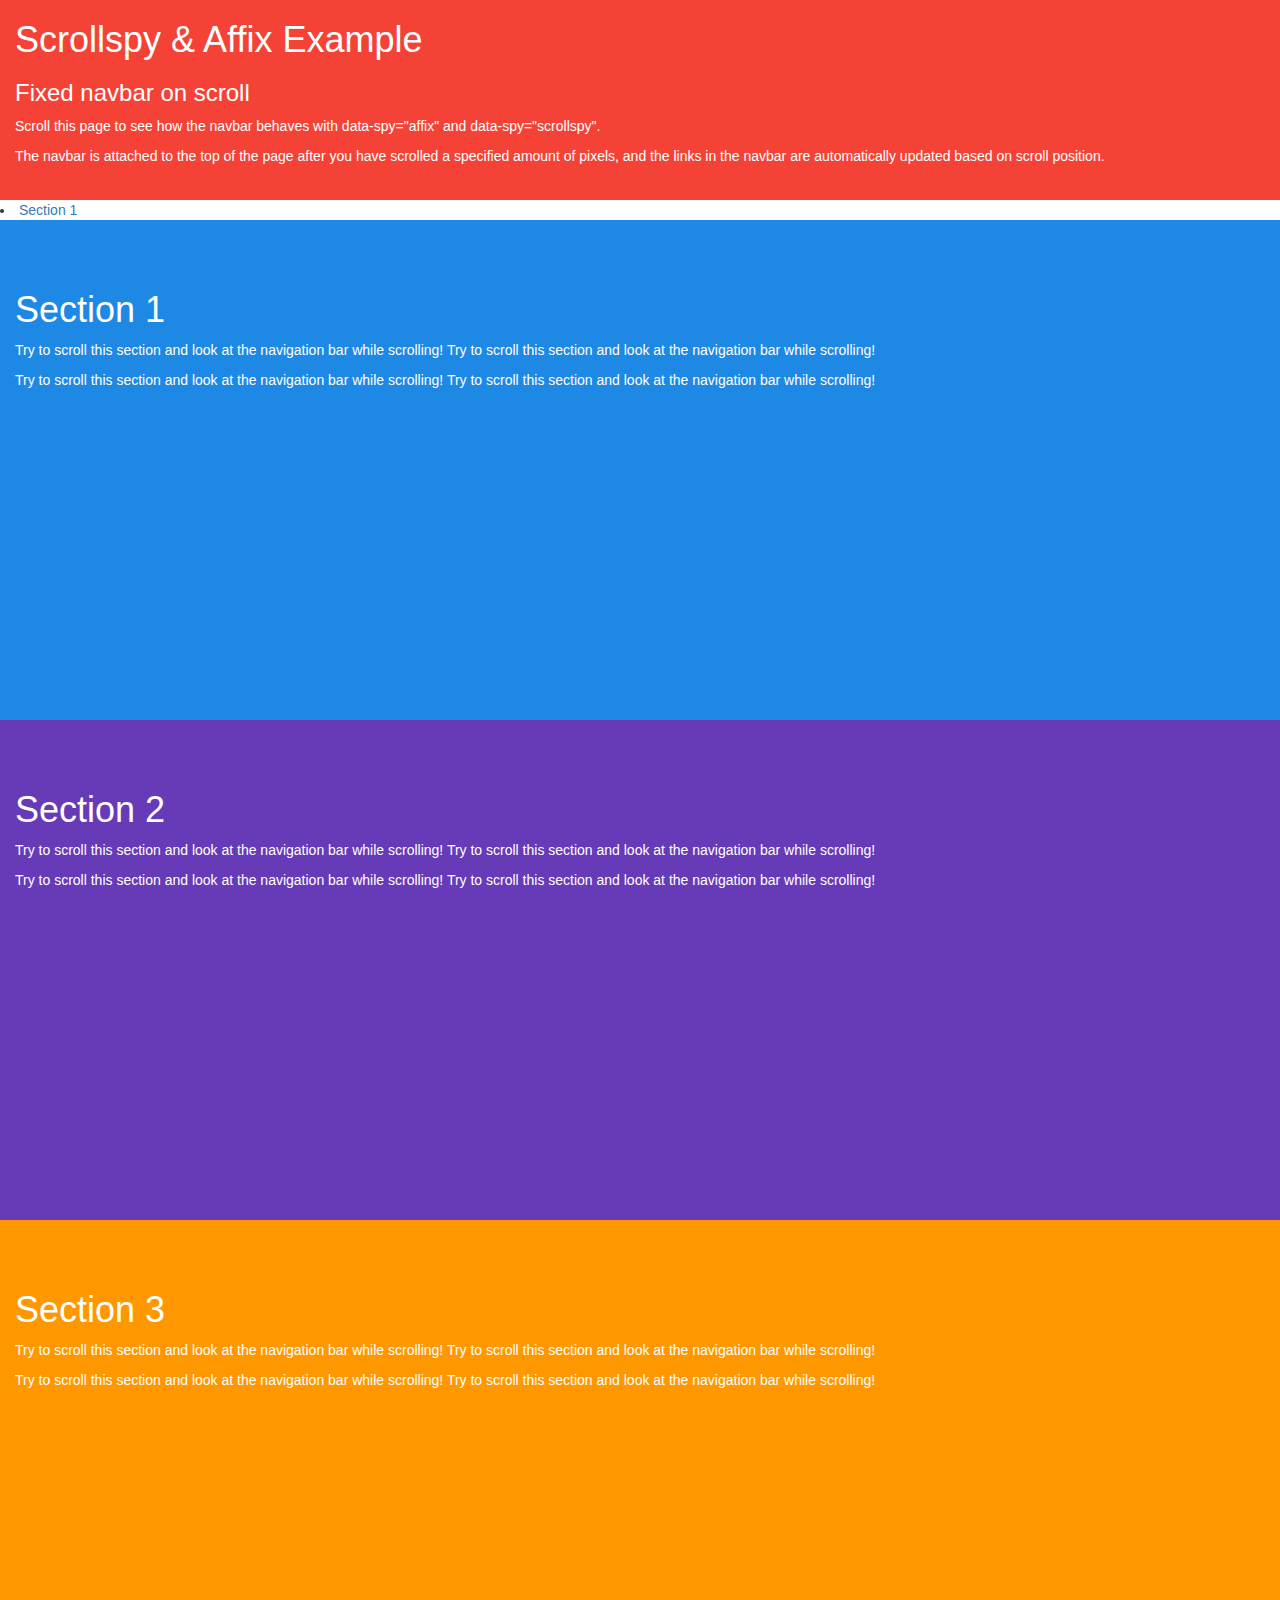
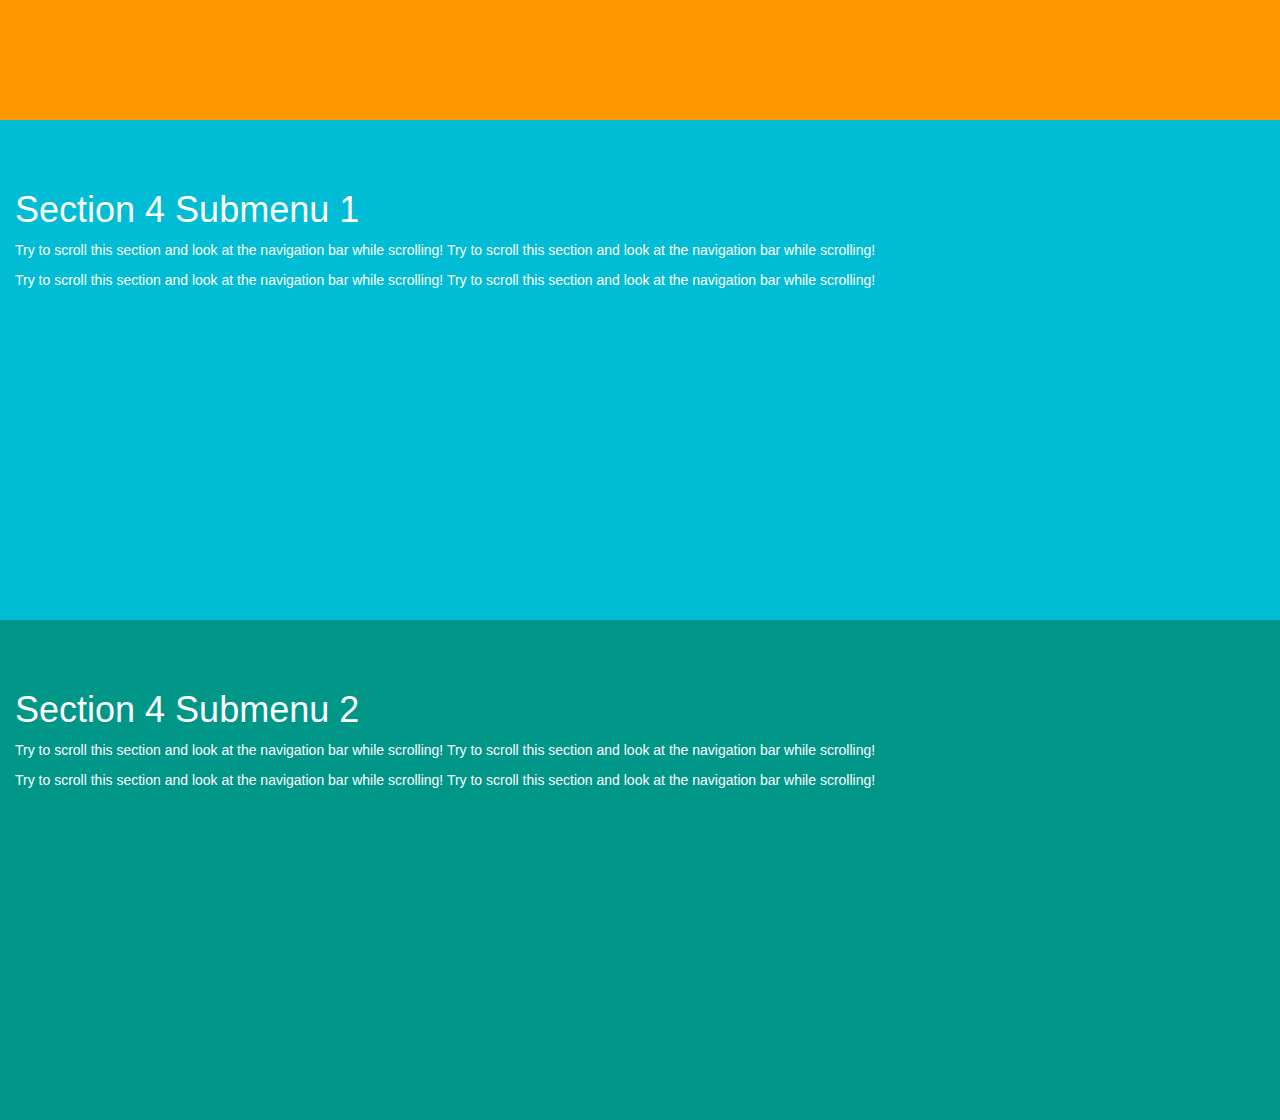
<file: index2.html>
<html>
<head>
  <title>Bootstrap Example</title>
  <meta charset="utf-8">
  <meta name="viewport" content="width=device-width, initial-scale=1">
  <link rel="stylesheet" href="https://maxcdn.bootstrapcdn.com/bootstrap/3.3.6/css/bootstrap.min.css">
  <script src="https://ajax.googleapis.com/ajax/libs/jquery/1.12.0/jquery.min.js"></script>
  <script src="https://maxcdn.bootstrapcdn.com/bootstrap/3.3.6/js/bootstrap.min.js"></script>
  <style>
 
  #section1 {padding-top:50px;height:500px;color: #fff; background-color: #1E88E5;}
  #section2 {padding-top:50px;height:500px;color: #fff; background-color: #673ab7;}
  #section3 {padding-top:50px;height:500px;color: #fff; background-color: #ff9800;}
  #section41 {padding-top:50px;height:500px;color: #fff; background-color: #00bcd4;}
  #section42 {padding-top:50px;height:500px;color: #fff; background-color: #009688;}
  </style>
</head>
<body>

  <div>

    
    <div id="web" class="container-fluid" style="background-color:#F44336;color:#fff;height:200px;">
      <h1>Scrollspy & Affix Example</h1>
      <h3>Fixed navbar on scroll</h3>
      <p>Scroll this page to see how the navbar behaves with data-spy="affix" and data-spy="scrollspy".</p>
      <p>The navbar is attached to the top of the page after you have scrolled a specified amount of pixels, and the links in the navbar are automatically updated based on scroll position.</p>
    </div>
    
    <li><a href="#section2">Section 1</a></li>
    <div id="section1" class="container-fluid">
      <h1>Section 1</h1>
      <p>Try to scroll this section and look at the navigation bar while scrolling! Try to scroll this section and look at the navigation bar while scrolling!</p>
      <p>Try to scroll this section and look at the navigation bar while scrolling! Try to scroll this section and look at the navigation bar while scrolling!</p>
    </div>
    <div id="section2" class="container-fluid">
      <h1>Section 2</h1>
      <p>Try to scroll this section and look at the navigation bar while scrolling! Try to scroll this section and look at the navigation bar while scrolling!</p>
      <p>Try to scroll this section and look at the navigation bar while scrolling! Try to scroll this section and look at the navigation bar while scrolling!</p>
    </div>
    <div id="section3" class="container-fluid">
      <h1>Section 3</h1>
      <p>Try to scroll this section and look at the navigation bar while scrolling! Try to scroll this section and look at the navigation bar while scrolling!</p>
      <p>Try to scroll this section and look at the navigation bar while scrolling! Try to scroll this section and look at the navigation bar while scrolling!</p>
    </div>
    <div id="section41" class="container-fluid">
      <h1>Section 4 Submenu 1</h1>
      <p>Try to scroll this section and look at the navigation bar while scrolling! Try to scroll this section and look at the navigation bar while scrolling!</p>
      <p>Try to scroll this section and look at the navigation bar while scrolling! Try to scroll this section and look at the navigation bar while scrolling!</p>
    </div>
    <div id="section42" class="container-fluid">
      <h1>Section 4 Submenu 2</h1>
      <p>Try to scroll this section and look at the navigation bar while scrolling! Try to scroll this section and look at the navigation bar while scrolling!</p>
      <p>Try to scroll this section and look at the navigation bar while scrolling! Try to scroll this section and look at the navigation bar while scrolling!</p>
    </div>
  </div>

<script>
  $("a[href^='#']").on('click', function(e) {

   // prevent default anchor click behavior
   e.preventDefault();

   // store hash
   var hash = this.hash;

   // animate
   $('html, body').animate({
       scrollTop: $(hash).offset().top
     }, 5000, function(){

       // when done, add hash to url
       // (default click behaviour)
       window.location.hash = hash;
     });

});


</script>

</body>
</html>
</file>
